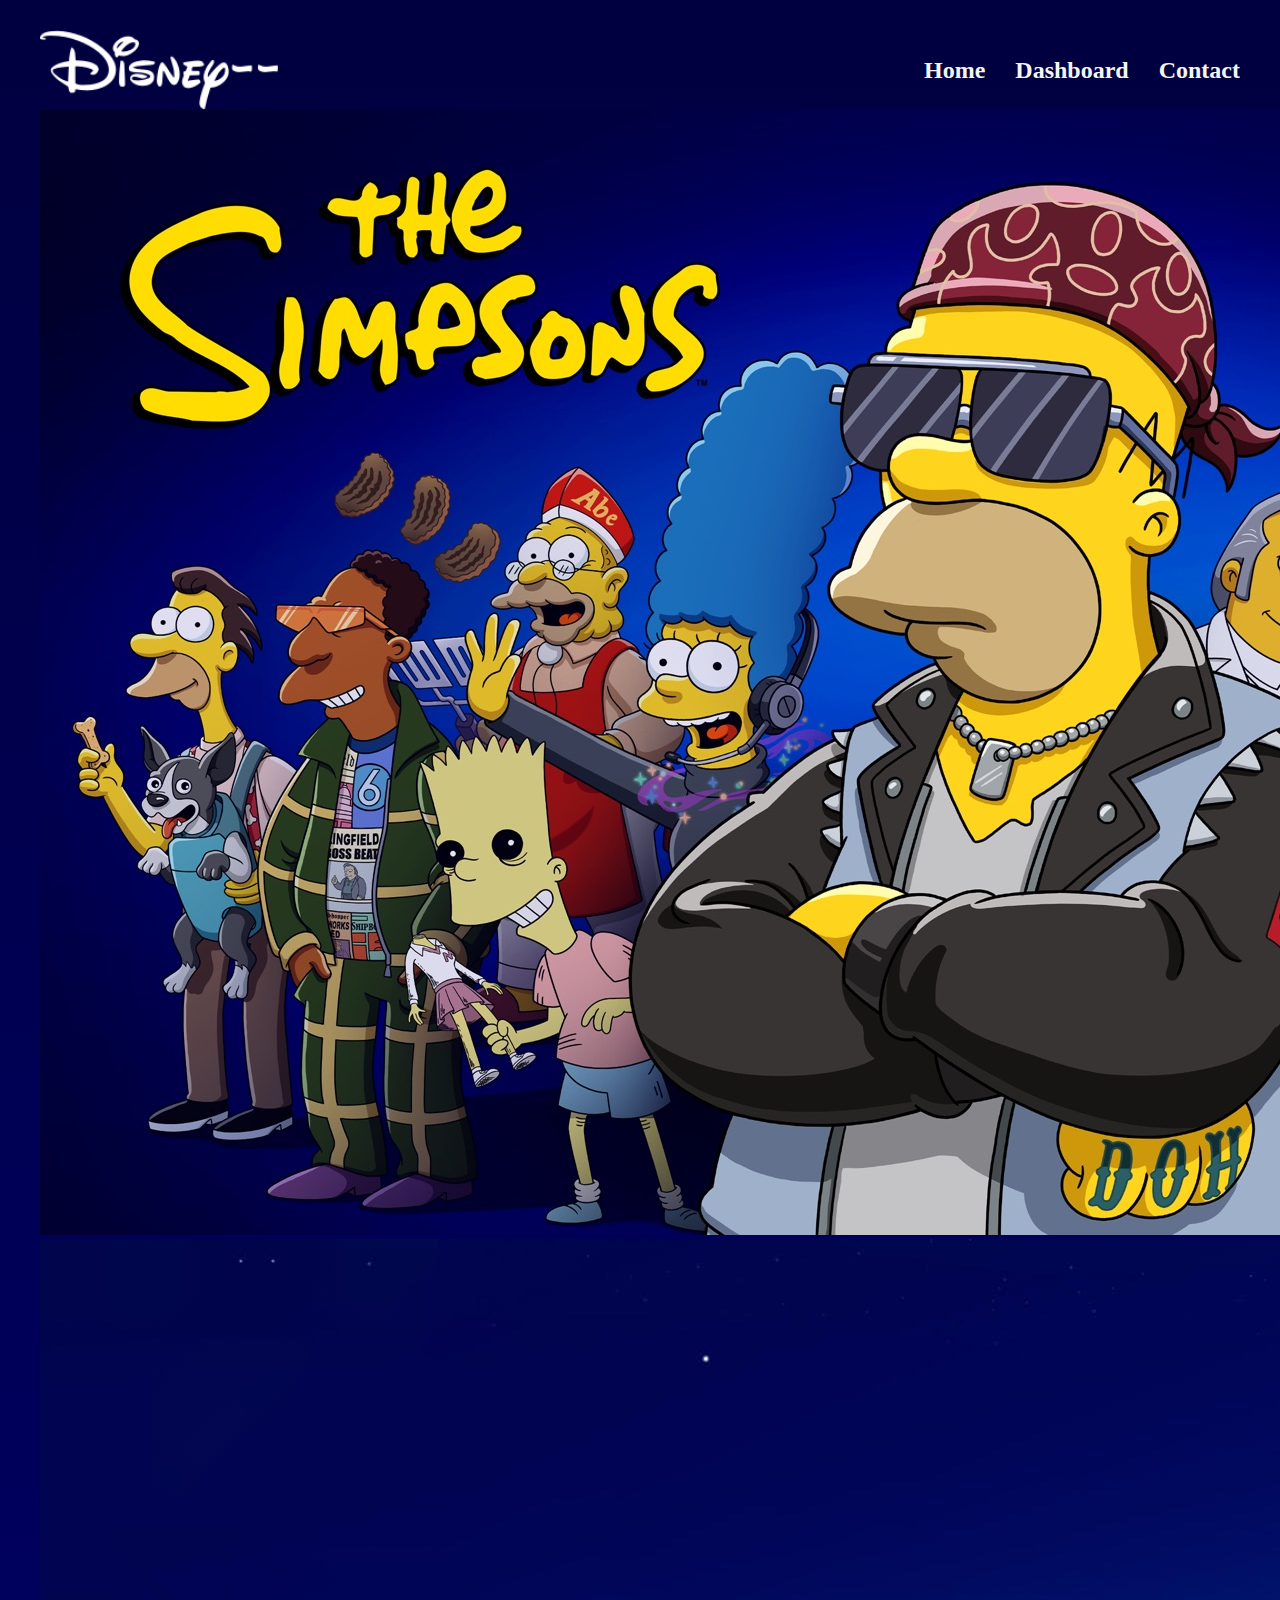
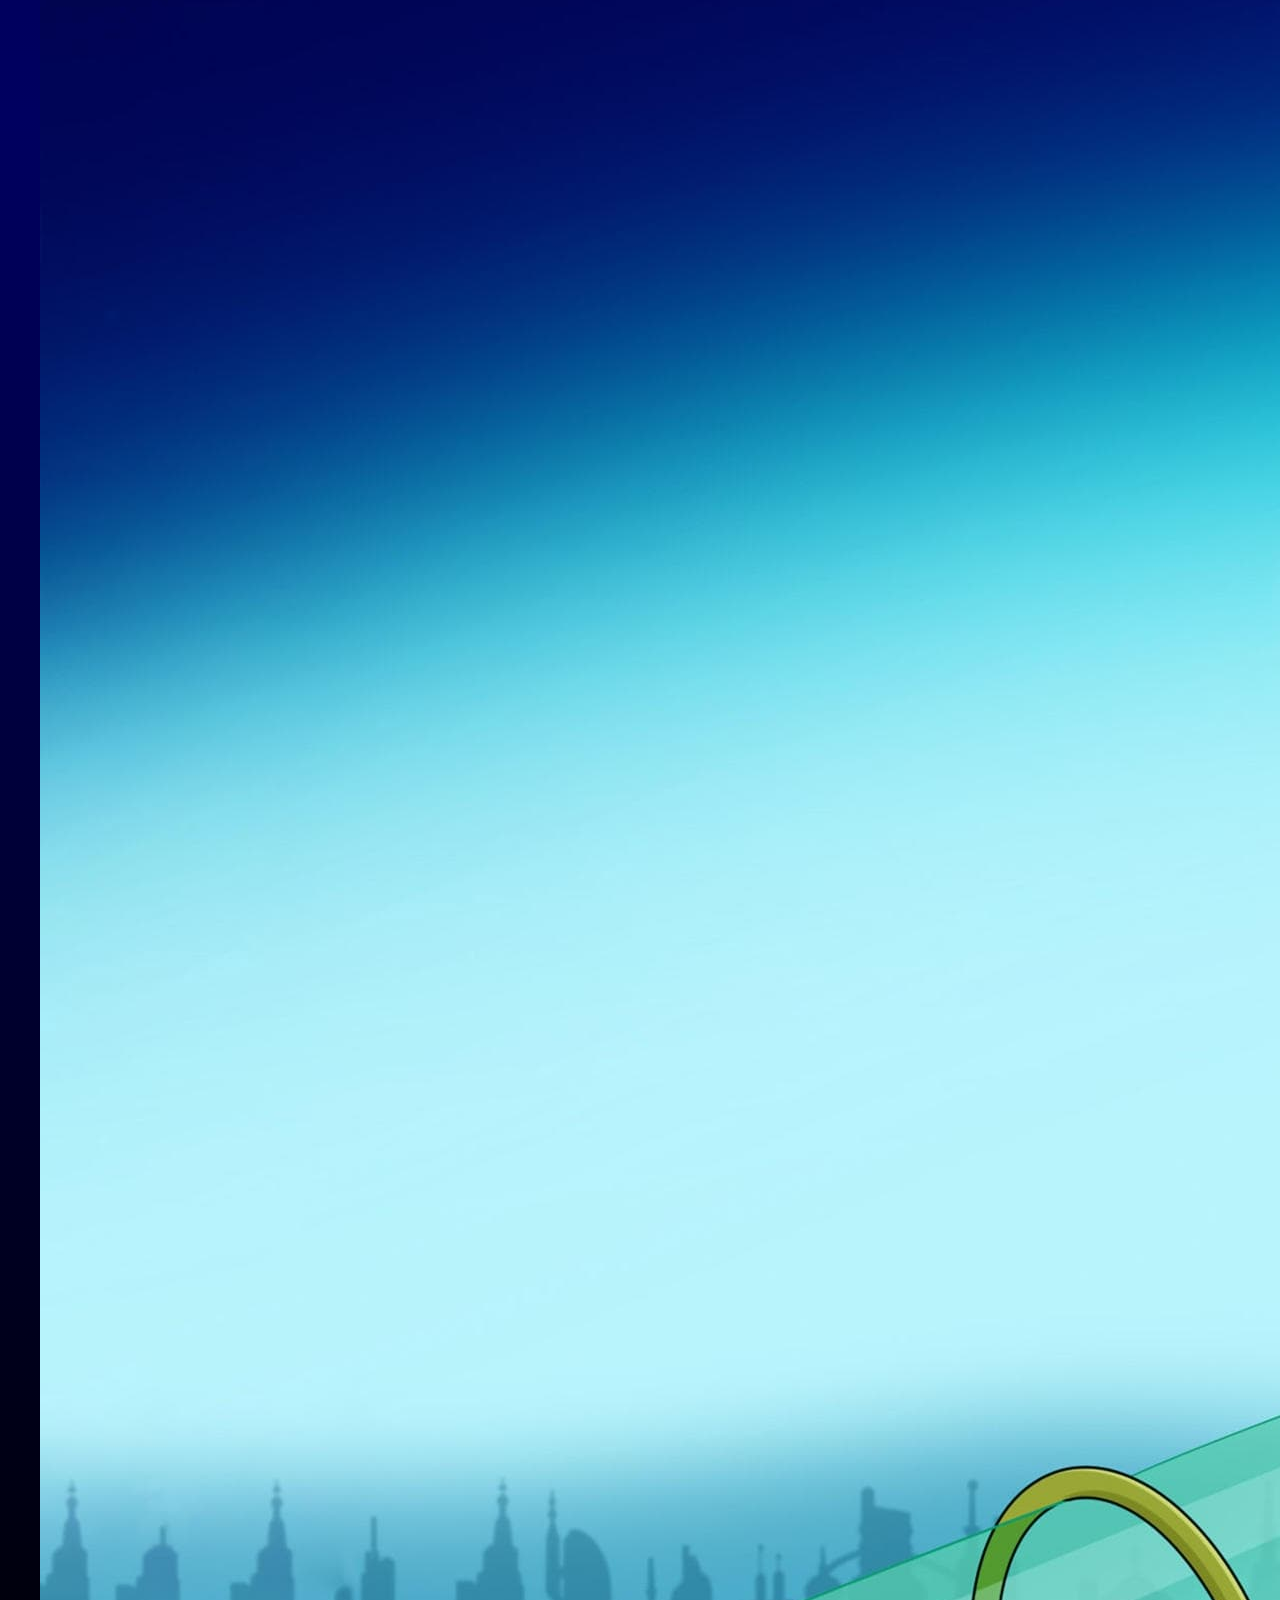
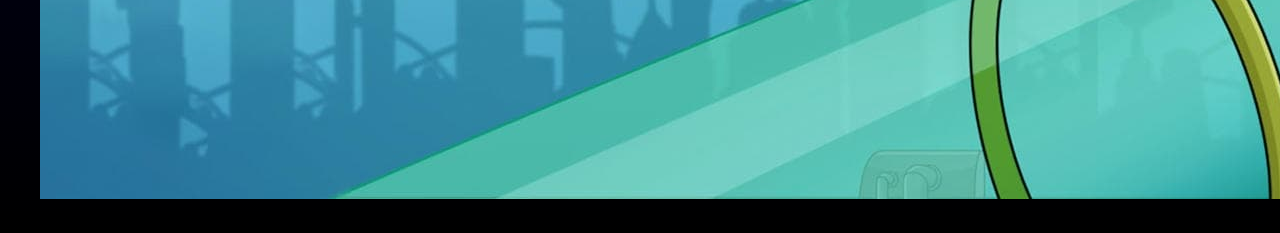
<file: index.html>
<!doctype html>
<html lang="en">
  <head>
    <meta charset="utf-8">
    <meta name="viewport" content="width=device-width, initial-scale=1">
    <title>Disney--</title>
    <link href="https://cdn.jsdelivr.net/npm/bootstrap@5.3.2/dist/css/bootstrap.min.css" rel="stylesheet" integrity="sha384-T3c6CoIi6uLrA9TneNEoa7RxnatzjcDSCmG1MXxSR1GAsXEV/Dwwykc2MPK8M2HN" crossorigin="anonymous">
    <link rel="stylesheet" href="style.css">
  </head>
  <header>
    <nav>
        <img class="logo" src="assets/img/Disney--logo.png" alt="Logo Disney--" id="logo">
      <ul>
        <li><a href="index.html">Home</a></li>
        <li><a href="">Dashboard</a></li>
        <li><a href="">Contact</a></li>
      </ul>
    </nav>
  </header>
  <body>
    <div id="carouselExampleSlidesOnly" class="carousel slide" data-bs-ride="carousel">
        <div class="carousel-inner">
          <div class="carousel-item active">
            <img src="assets/img/simpsons.jpg" class="d-block w-100" alt="...">
          </div>
          <div class="carousel-item">
            <img src="assets/img/futurama.jpeg" class="d-block w-100" alt="...">
          </div>
        </div>
      </div>
    <script src="https://cdn.jsdelivr.net/npm/bootstrap@5.3.2/dist/js/bootstrap.bundle.min.js" integrity="sha384-C6RzsynM9kWDrMNeT87bh95OGNyZPhcTNXj1NW7RuBCsyN/o0jlpcV8Qyq46cDfL" crossorigin="anonymous"></script>
  </body>
</html>
</file>
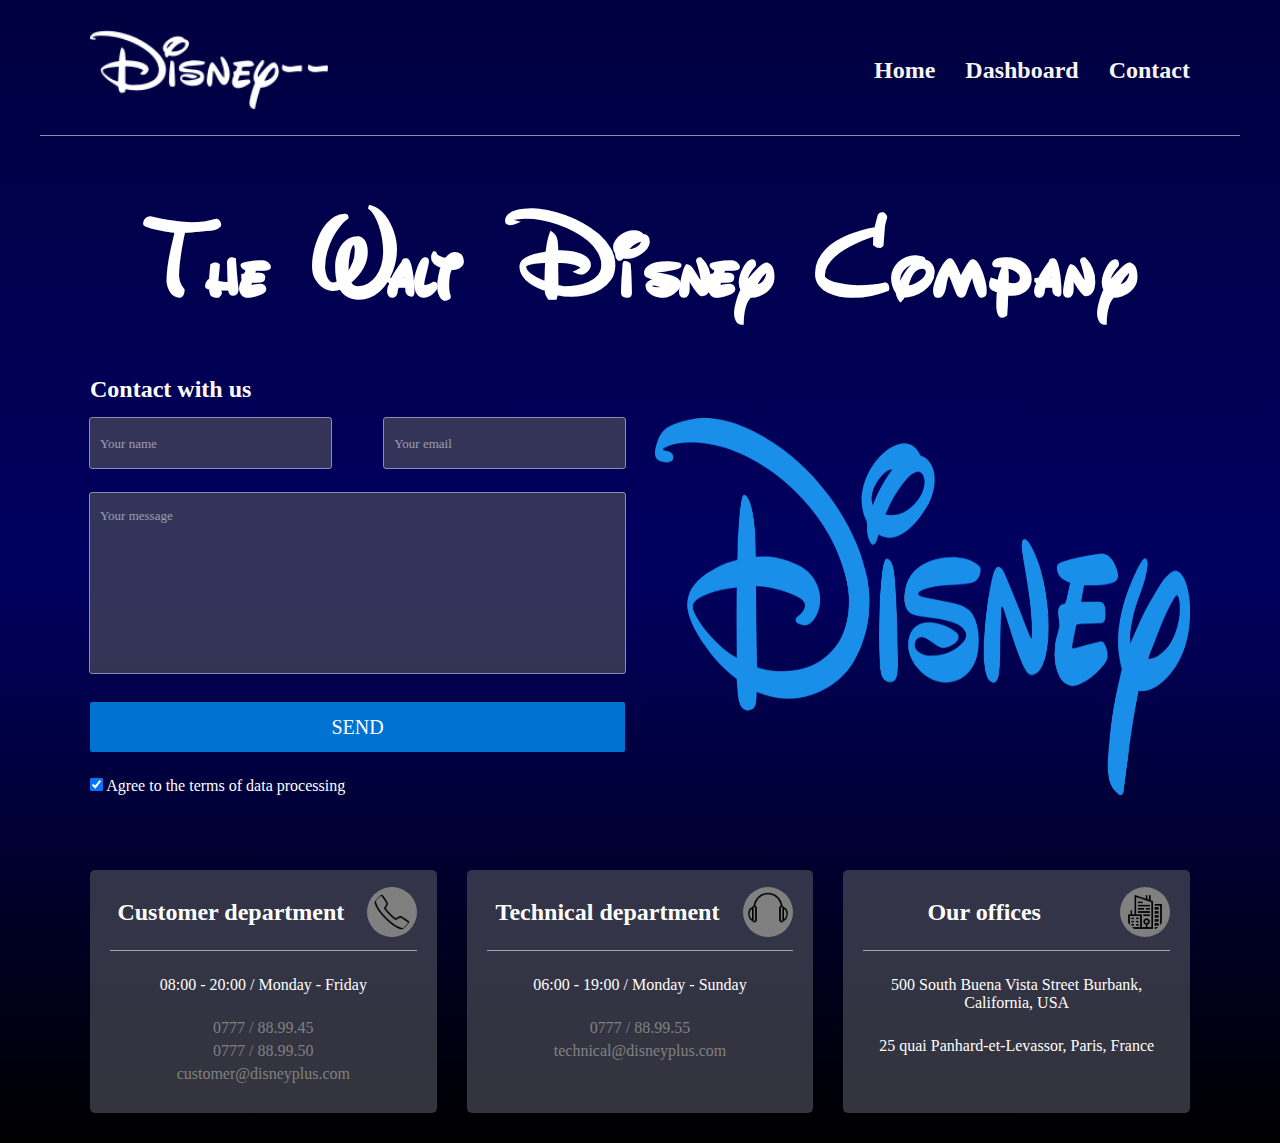
<file: contacts.html>
<!DOCTYPE html>
<html lang="fr">
<head>
    <meta charset="UTF-8">
    <meta name="viewport" content="width=device-width, initial-scale=1.0">
    <link rel="stylesheet" href="style.css">
    <title>Document</title>
</head>
<body>
    <header class="contact-container">
      <nav>
          <img class="logo" src="assets/img/Disney--logo.png" alt="Logo Disney--" id="logo">
        <ul>
          <li><a href="index.html">Home</a></li>
          <li><a href="">Dashboard</a></li>
          <li><a href="">Contact</a></li>
        </ul>
        <img class="nav-burger" src="/assets/img/service_img/Hamburger_icon.svg" alt="">
      </nav>
    </header>

    <main class="contact-container">
        <h1 class="contact-h1">The Walt Disney Company</h1>
        <section>
            <div class="contact-wrap contact_wrap-form">
                <div class="contact-inner inner_contact">
                    <h2 class="contact-h2 inner_contact-h2">Contact with us</h2>
                    <div class="inner_contact-wrap">
                        <div class="inner_contact-inner">
                            <form class="inner_contact-form" action="" method="get">
                                <div class="inner_contact-inner">
                                    <input class="inner_contact-input" type="text" placeholder="Your name">
                                    <input class="inner_contact-input" type="text" placeholder="Your email">
                                </div>
                                <textarea class="inner_contact-textarea" name="" id="" cols="30" rows="10" placeholder="Your message"></textarea>
                                <input class="inner_contact-btn" type="button" value="Send">
                                <input class="inner_contact-checkbox" type="checkbox" name="" id="data" checked>
                                <label class="inner_contact-label" for="data">Agree to the terms of data processing</label>
                            </form>
                        </div>
                        <div class="inner_contact-inner">
                            <img class="inner_contact-img" src="./assets/img/service_img/disney-logo-for-contacts-page.png" alt="">
                        </div>
                    </div>
                </div>
            </div>
            <div class="contact-wrap contact_wrap-cards">
                <div class="contact-inner contact_inner-cards">
                    <div class="cards_inner-wrap">
                        <h2 class="contact-h2 cards_inner-h2">Customer department</h2>
                        <img class="cards_inner-img" src="./assets/img/service_img/icons8-telephone-50.png" alt="">
                    </div>
                    <p class="contact-text">08:00 - 20:00 / Monday - Friday</p>
                    <a class="cards_inner-link" href="tel:+0777889945">0777 / 88.99.45</a>
                    <a class="cards_inner-link" href="tel:+0777889950">0777 / 88.99.50</a>
                    <a class="cards_inner-link" href="mailto:client@disneyplus.com">customer@disneyplus.com</a>
                </div>
                <div class="contact-inner contact_inner-cards">
                    <div class="cards_inner-wrap">
                        <h2 class="contact-h2 cards_inner-h2">Technical department</h2>
                        <img class="cards_inner-img" src="./assets/img/service_img/icons8-headphones-50.png" alt="">
                    </div>
                    <p class="contact-text">06:00 - 19:00 / Monday - Sunday</p>
                    <a class="cards_inner-link" href="tel:+0777889945">0777 / 88.99.55</a>
                    <a class="cards_inner-link" href="mailto:technique@disneyplus.com">technical@disneyplus.com</a>
                </div>
                <div class="contact-inner contact_inner-cards">
                    <div class="cards_inner-wrap">
                        <h2 class="contact-h2 cards_inner-h2">Our offices</h2>
                        <img class="cards_inner-img" src="./assets/img/service_img/icons8-building-50.png" alt="">
                    </div>
                    <p class="contact-text">500 South Buena Vista Street Burbank, California, USA</p>
                    <p class="contact-text">25 quai Panhard-et-Levassor, Paris, France</p>
                </div>
            </div>
        </section>
    </main>
</body>
</html>
</file>
<file: style.css>
/* AUXILIARY AND SERVICE */

* {
  margin: 0;
  /* outline: 1px #ffffff4e solid; */
  box-sizing: border-box;
}

@font-face {
  font-family: "DisneyPark";
  src: url(./assets/fonts/DisneyPark.woff);
  font-style: normal;
  font-weight: normal;
}

@font-face {
  font-family: "DisneyPark";
  src: url(./assets/fonts/DisneyPark.woff2);
  font-style: normal;
  font-weight: normal;
}

@font-face {
  font-family: Georgia, serif;
  src: local(), url();
  font-style: normal;
  font-weight: normal;
}

/* --------------------------------------------- */

a {
  text-decoration: none;
  font-family: Georgia, serif;
  font-size: 20px;
  font-weight: 700;
  color: whitesmoke;
}

a:hover {
  color: rgb(26, 180, 207);
}

nav {
  display: flex;
  justify-content: space-between;
  height: 80px;
  width: 100%;
  /* margin-left: 20px;
  margin-top: 30px; */
  overflow: hidden;
}

nav ul {
  display: flex;
  justify-content: end;
  gap: 30px;
  align-items: center;
  list-style: none;
  width: 50%;
  /* margin-right: 30px; */
}

nav ul li a {
  font-size: 24px;
}

.nav-burger {
  display: none;
}

body {
  background: rgb(0, 0, 64);
  background: linear-gradient(
    180deg,
    rgba(0, 0, 64, 1) 0%,
    rgba(0, 0, 96, 1) 50%,
    rgba(0, 0, 0, 1) 100%
  );
  overflow-x: hidden;
  background-repeat: no-repeat;
  background-size: contain;
}



/* CONTACTS */

body {
  margin: 0 auto;
  padding: 30px 0;
  max-width: 1200px;
  height: 100%;
}

.contact-container {
  padding: 0 50px;
}


header.contact-container {
  margin: 0 0 50px 0;
  padding: 0 50px 25px 50px;
  border-bottom: 1px rgba(255, 255, 255, 0.55) solid;
}

.contact-h1 {
  margin: 0 0 50px 0;
  text-align: center;
  color: white;
  font-size: 7rem;
  font-family: DisneyPark;
}

.contact-wrap:not(:last-child) {
  margin: 0 0 50px 0;
}

.contact-inner {
  margin: 0 auto;
}

.contact-h2 {
  margin: 0 0 15px 0;
  color: white;
}

.inner_contact-wrap {
  display: flex;
  gap: 30px;
}

.inner_contact-inner {
  display: flex;
  justify-content: space-between;
  margin: 0 0 25px 0;
  width: 100%;
}

.inner_contact-form {
  width: 100%;
}

.inner_contact-input {
  padding: 0 10px;
  width: 45%;
  height: 50px;
  background-color: #4c4e59aa;
  border: none;
  border-radius: 2px;
  outline: 1px rgba(255, 255, 255, 0.55) solid;
}

.inner_contact-input::placeholder,
.inner_contact-textarea::placeholder {
  font-size: 13px;
  font-family: "Georgia", serif;
  font-weight: 100;
  color: white;
  opacity: 0.5;
}

.inner_contact-textarea {
  padding: 15px 10px;
  margin: 0 0 25px 0;
  width: 100%;
  background-color: #4c4e59aa;
  border: none;
  border-radius: 2px;
  outline: 1px rgba(255, 255, 255, 0.55) solid;
  resize: none;
}

.inner_contact-btn {
  margin: 0 0 25px 0;
  width: 100%;
  height: 50px;
  background-color: #0072D2;
  border: none;
  border-radius: 2px;
  font-family: "Georgia", serif;
  font-weight: 100;
  font-size: 20px;
  color: white;
  text-transform: uppercase;
}

.inner_contact-label {
  color: white;
}

.inner_contact-img {
  width: 100%;
}

.contact_wrap-cards {
  display: flex;
  justify-content: space-around;
  gap: 30px;
}

.contact_inner-cards {
  flex: 1;
  padding: 20px 20px;
  min-width: 25%;
  background-color: #4c4e59aa;
  border-radius: 5px;
  text-align: center;
}

.cards_inner-wrap {
  display: flex;
  align-items: center;
  justify-content: space-between;
  margin: 0 0 25px 0;
  padding: 0 0 15px 0;
  height: 30%;
  border-bottom: 1px rgba(255, 255, 255, 0.55) solid;
}

.cards_inner-h2 {
  margin: 0 15px 0 0;
  width: 100%;
}

.cards_inner-img {
  width: 50px;
  padding: 5px;
  background-color: grey;
  border-radius: 50px;
}

.contact-text {
  margin: 0 0 25px 0;
  color: white;
}

.cards_inner-link {
  display: block;
  margin: 0 0 5px 0;
  font-size: 16px;
  font-family: "Georgia", serif;
  font-weight: 100;
  color: grey;
}



/* CONTACTS - MOBILE */

@media (max-width: 1200px) {
  .contact-h1 {
    font-size: 5rem;
  }
}

@media (max-width: 992px) {
  .contact_wrap-cards {
    flex-wrap: wrap;
  }

  .contact_inner-cards {
    min-width: 35%;
  }
}

@media (max-width: 768px) {
  nav ul {
    display: none;
  }

  .nav-burger {
    display: block;
  }

  .contact-h1 {
    font-size: 3rem;
  }

  .inner_contact-wrap {
    flex-direction: column;
  }

  .inner_contact-inner:nth-child(2) {
    display: none;
  }
}

@media (max-width: 576px) {
  .contact_wrap-cards {
    flex-direction: column;
  }

  .contact_inner-cards {
    min-width: 100%;
  }
}
</file>
